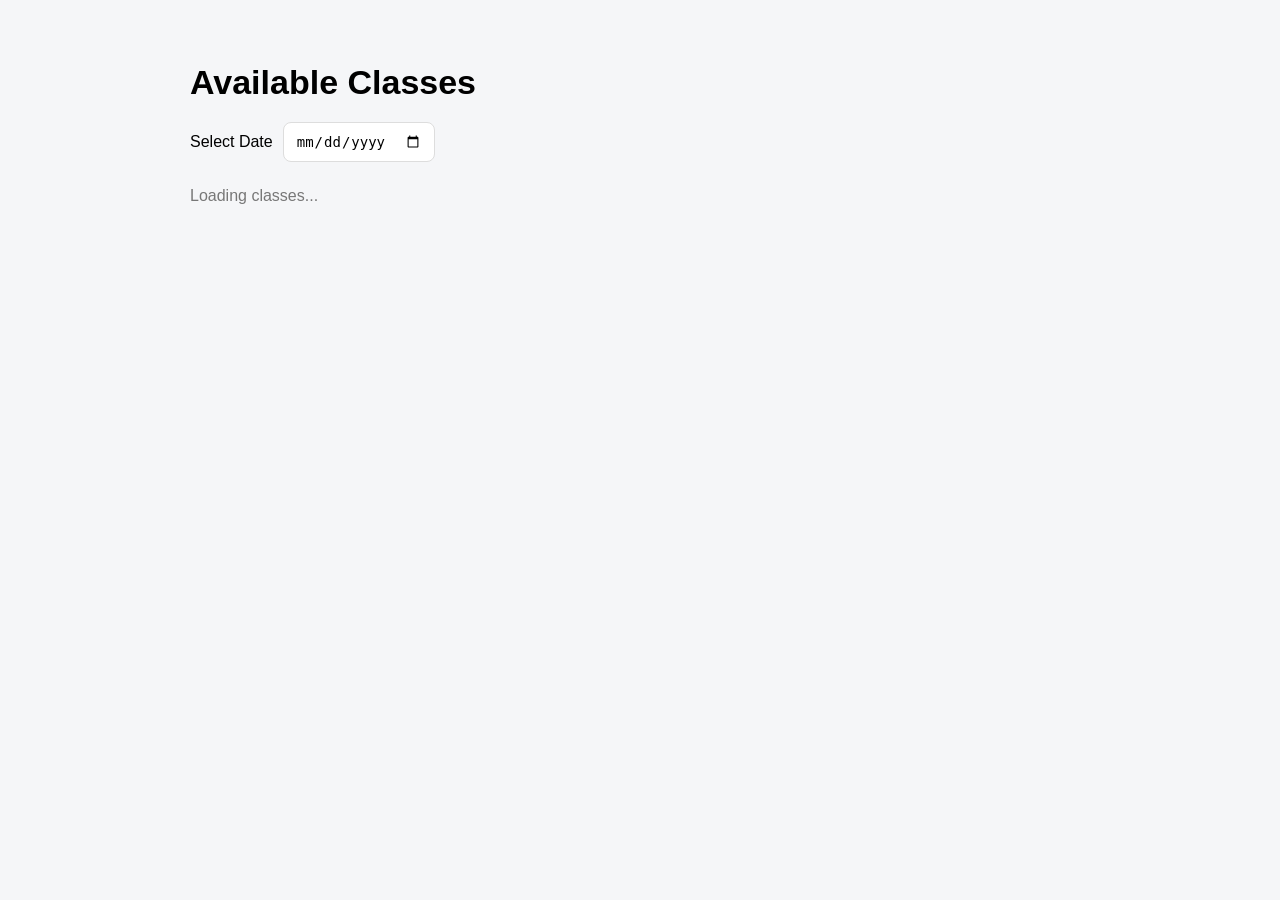
<file: index.html>
<!DOCTYPE html>
<html lang="en">

<head>

<meta charset="UTF-8">
<meta name="viewport" content="width=device-width, initial-scale=1.0">

<title>Cooking Class Booking</title>

<link rel="stylesheet" href="style.css">

</head>

<body>

<div class="container">

<h1>Available Classes</h1>

<div class="filter">

<label>Select Date</label>

<input type="date" id="dateFilter">

</div>

<div id="classList" class="class-list">

<div class="loading">
Loading classes...
</div>

</div>

</div>

<script src="classes.js"></script>

</body>

</html>
</file>
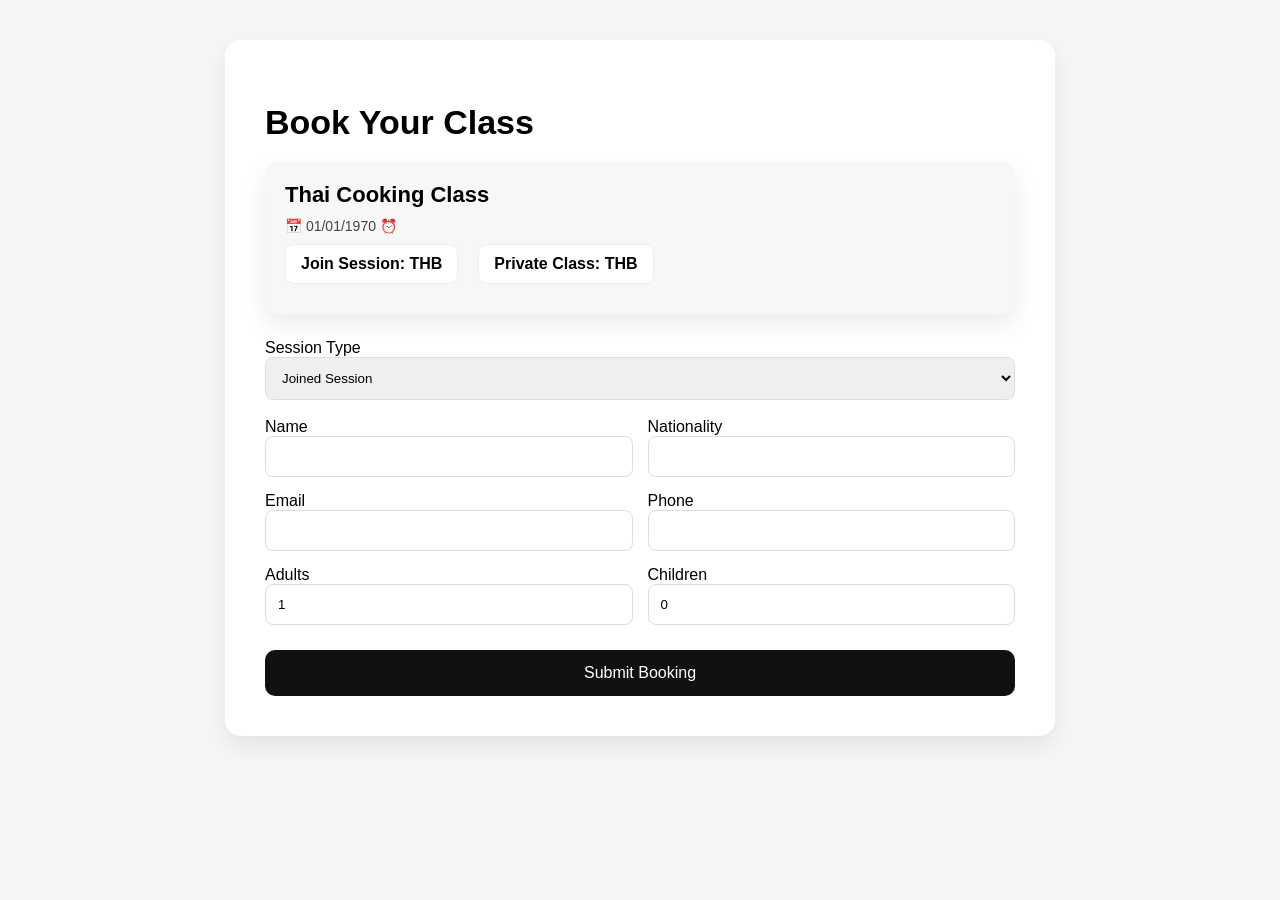
<file: booking.html>
<!DOCTYPE html>
<html lang="en">

<head>

<meta charset="UTF-8">
<meta name="viewport" content="width=device-width, initial-scale=1.0">

<title>Book Your Class</title>

<link rel="stylesheet" href="style.css">

<style>

.form-box{
background:white;
padding:40px;
border-radius:16px;
max-width:750px;
margin:auto;
box-shadow:0 10px 25px rgba(0,0,0,0.08);
}

.class-card{

background:#f7f7f7;
border-radius:12px;
padding:20px;
margin-bottom:25px;

}

.class-name{

font-size:22px;
font-weight:600;
margin-bottom:5px;

}

.class-desc{

color:#666;
margin-bottom:10px;

}

.class-info{

font-size:14px;
color:#444;
margin-bottom:10px;

}

.price-box{

display:flex;
gap:20px;
margin-top:10px;

}

.price{

background:white;
padding:10px 15px;
border-radius:8px;
border:1px solid #eee;
font-weight:600;

}

.form-grid{

display:grid;
grid-template-columns:1fr 1fr;
gap:15px;

}

.form-group{

display:flex;
flex-direction:column;

}

input,select{

padding:12px;
border-radius:8px;
border:1px solid #ddd;

}

.submit-btn{

width:100%;
margin-top:25px;

background:#111;
color:white;

border:none;

padding:14px;

border-radius:10px;

font-size:16px;

cursor:pointer;

}

.submit-btn:hover{

background:#333;

}

</style>

</head>

<body>

<div class="container">

<div class="form-box">

<h1>Book Your Class</h1>

<!-- CLASS INFO CARD -->

<div class="class-card">

<div class="class-name" id="className"></div>

<div class="class-desc" id="classDesc"></div>

<div class="class-info">
📅 <span id="classDate"></span>  
⏰ <span id="classTime"></span>
</div>

<div class="price-box">

<div class="price">
Join Session: <span id="joinPrice"></span> THB
</div>

<div class="price">
Private Class: <span id="privatePrice"></span> THB
</div>

</div>

</div>

<form id="bookingForm">

<input type="hidden" id="classid">
<input type="hidden" id="classdate">
<input type="hidden" id="classtime">

<div class="form-group">

<label>Session Type</label>

<select id="session">

<option value="Joined Session">Joined Session</option>
<option value="Private Session">Private Session</option>

</select>

</div>

<br>

<div class="form-grid">

<div class="form-group">
<label>Name</label>
<input type="text" id="name" required>
</div>

<div class="form-group">
<label>Nationality</label>
<input type="text" id="nationality">
</div>

<div class="form-group">
<label>Email</label>
<input type="email" id="email" required>
</div>

<div class="form-group">
<label>Phone</label>
<input type="text" id="phone">
</div>

<div class="form-group">
<label>Adults</label>
<input type="number" id="adult" value="1">
</div>

<div class="form-group">
<label>Children</label>
<input type="number" id="child" value="0">
</div>

</div>

<button type="submit" class="submit-btn">
Submit Booking
</button>

</form>

</div>

</div>

<script src="booking.js"></script>

</body>

</html>
</file>
<file: style.css>
/* =========================
GLOBAL
========================= */

body{
font-family:'Segoe UI', Arial, sans-serif;
background:#f5f6f8;
margin:0;
padding:40px;
}

.container{
max-width:900px;
margin:auto;
}

h1{
font-size:34px;
margin-bottom:20px;
}

/* =========================
DATE FILTER
========================= */

.filter{
margin-bottom:25px;
display:flex;
gap:10px;
align-items:center;
}

.filter input{
padding:10px 12px;
border-radius:8px;
border:1px solid #ddd;
font-size:14px;
}

/* =========================
CLASS LIST
========================= */

.class-list{
display:flex;
flex-direction:column;
gap:20px;
}

/* =========================
CLASS CARD
========================= */

.class-card{

background:white;
border-radius:16px;
padding:24px;

box-shadow:0 10px 25px rgba(0,0,0,0.08);

transition:all .25s ease;

}

.class-card:hover{

transform:translateY(-4px);
box-shadow:0 15px 35px rgba(0,0,0,0.12);

}

/* =========================
HEADER
========================= */

.class-header{

display:flex;
justify-content:space-between;
align-items:center;

cursor:pointer;

}

.class-title{

font-size:20px;
font-weight:600;

}

.class-date{

font-size:14px;
color:#666;

}

/* =========================
DETAIL
========================= */

.class-detail{

display:none;
margin-top:18px;

border-top:1px solid #eee;
padding-top:18px;

}

.class-desc{

color:#555;
margin-bottom:10px;

}

.price{

font-weight:600;
margin-bottom:10px;

}

/* =========================
BUTTON
========================= */

button{

background:#111;
color:white;

border:none;

padding:12px 22px;

border-radius:8px;

cursor:pointer;

margin-top:15px;

}

button:hover{

background:#333;

}

/* =========================
LOADING
========================= */

.loading{

color:#777;

}

/* =========================
MOBILE
========================= */

@media(max-width:600px){

body{
padding:20px;
}

.class-header{
flex-direction:column;
align-items:flex-start;
gap:6px;
}

}
</file>
